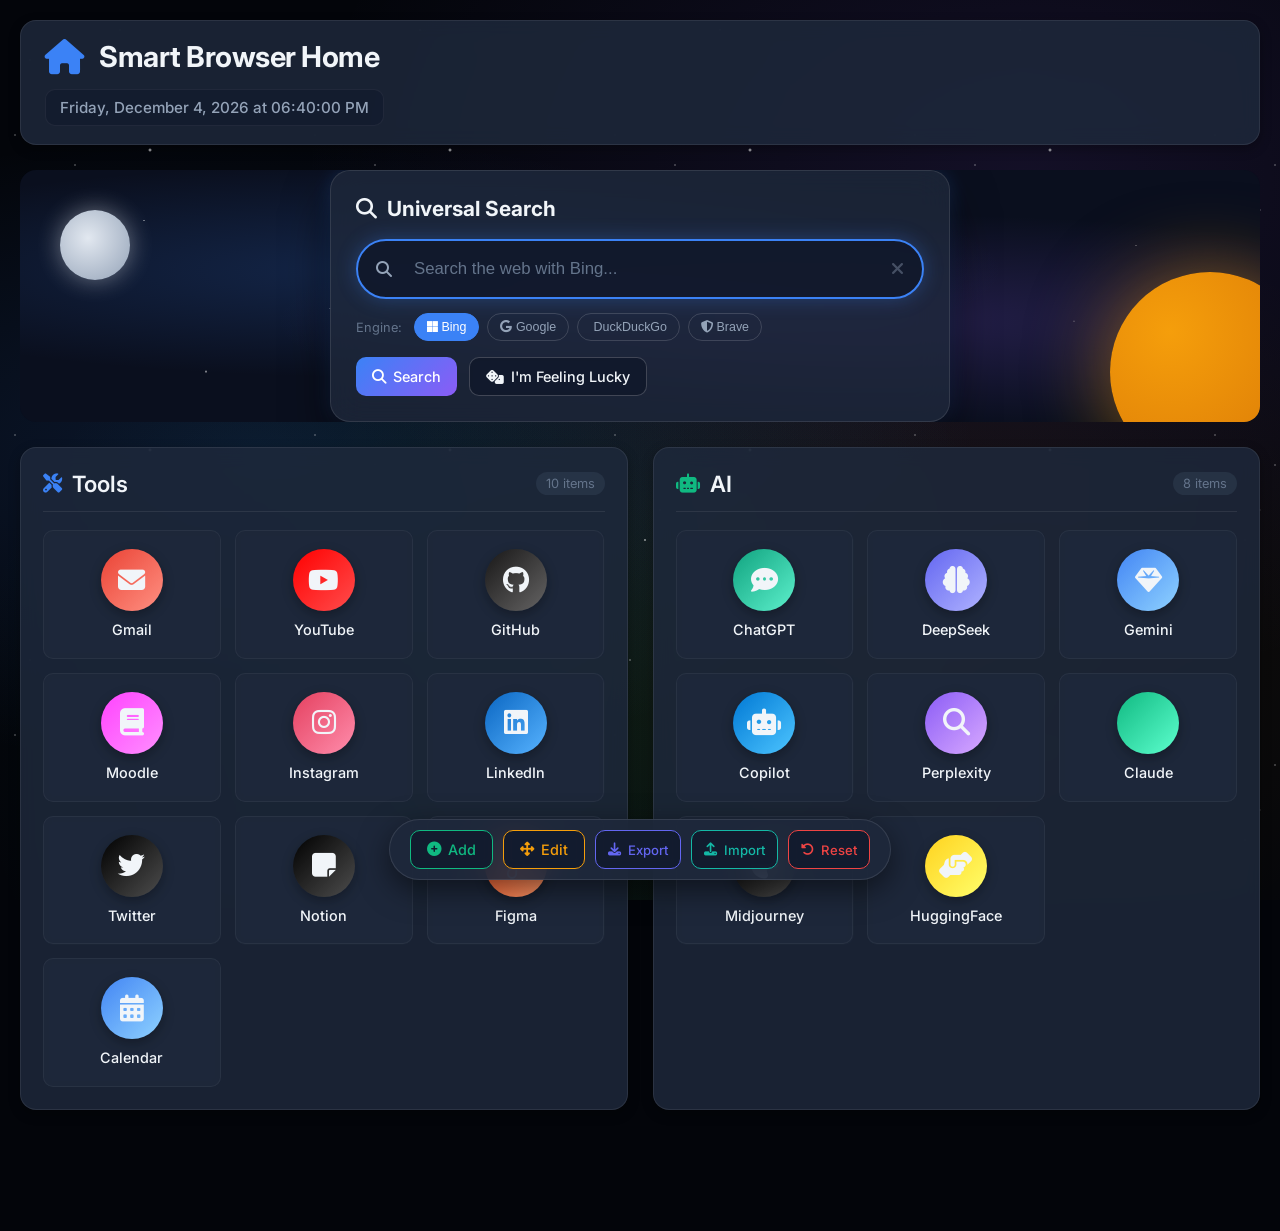
<file: index.html>
<!DOCTYPE html>
<html lang="en">
<head>
    <meta charset="UTF-8">
    <meta name="viewport" content="width=device-width, initial-scale=1.0, viewport-fit=cover">
    <title>Smart Browser Home</title>
    <link rel="stylesheet" href="https://cdnjs.cloudflare.com/ajax/libs/font-awesome/6.4.0/css/all.min.css">
    <link href="https://fonts.googleapis.com/css2?family=Inter:wght@300;400;500;600;700&display=swap" rel="stylesheet">
    <link rel="stylesheet" href="style.css">
    <link rel="manifest" href="manifest.json">
    <link rel="icon" type="image/png" href="logo.png">
    <link rel="apple-touch-icon" href="logo.png">
    <meta name="theme-color" content="#0f172a">
    <meta name="description" content="A personalised cosmic space-themed start page with tools, AI hub, and multi-engine search.">
    <meta name="apple-mobile-web-app-capable" content="yes">
    <meta name="apple-mobile-web-app-status-bar-style" content="black-translucent">
    <meta name="apple-mobile-web-app-title" content="Smart Home">
</head>
<body>
    <div class="cosmic-bg"></div>
    <div class="app-wrapper">
        <header class="header">
            <div class="logo">
                <i class="fas fa-home logo-icon"></i>
                <h1>Smart Browser Home</h1>
            </div>
            <div class="date-time" id="dateTime"></div>
        </header>

        <main class="main-content">
            <!-- Tools Section -->
            <section class="left-section" id="toolsSection">
                <div class="section-header">
                    <h2 class="section-title"><i class="fas fa-tools"></i> Tools</h2>
                    <span class="item-count" id="toolsCount">0 items</span>
                </div>
                <div class="tools-container" id="toolsContainer" data-type="tools"></div>
                <div class="empty-state" id="toolsEmptyState" style="display:none;">
                    <i class="fas fa-toolbox"></i>
                    <p>No tools yet. Click <strong>Add</strong> below.</p>
                </div>
            </section>

            <!-- Center Section (Search + Space visual) -->
            <section class="center-section">
                <div class="space-scene">
                    <div class="planet"></div>
                    <div class="moon"></div>
                    <div class="stars-layer"></div>
                </div>
                <div class="search-section floating-card">
                    <h3 class="search-title"><i class="fas fa-search"></i> Universal Search</h3>
                    <div class="search-container" id="searchContainer">
                        <div class="search-icon"><i class="fas fa-search"></i></div>
                        <input type="text" id="searchInput" class="search-input" placeholder="Search the web..." autocomplete="off">
                        <button type="button" id="clearSearchBtn" class="clear-btn" title="Clear (Esc)"><i class="fas fa-times"></i></button>
                    </div>
                    <div class="search-engines">
                        <span class="engine-label">Engine:</span>
                        <button class="engine-btn active" data-engine="bing"><i class="fab fa-microsoft"></i> Bing</button>
                        <button class="engine-btn" data-engine="google"><i class="fab fa-google"></i> Google</button>
                        <button class="engine-btn" data-engine="duckduckgo"><i class="fas fa-duck"></i> DuckDuckGo</button>
                        <button class="engine-btn" data-engine="brave"><i class="fas fa-shield-alt"></i> Brave</button>
                    </div>
                    <div class="form-buttons">
                        <button type="button" id="searchBtn" class="btn btn-primary"><i class="fas fa-search"></i> Search</button>
                        <button type="button" id="luckyBtn" class="btn btn-secondary"><i class="fas fa-dice"></i> I'm Feeling Lucky</button>
                    </div>
                </div> 
            </section>

            <!-- AI Section -->
            <section class="right-section" id="aiSection">
                <div class="section-header">
                    <h2 class="section-title"><i class="fas fa-robot"></i> AI</h2>
                    <span class="item-count" id="aiCount">0 items</span>
                </div>
                <div class="ai-container" id="aiContainer" data-type="ai"></div>
                <div class="empty-state" id="aiEmptyState" style="display:none;">
                    <i class="fas fa-robot"></i>
                    <p>No AI tools yet. Click <strong>Add</strong> below.</p>
                </div>
            </section>
        </main>

        <!-- Floating Bottom Bar -->
        <footer class="bottom-bar">
            <button class="btn btn-add" id="addBtn" title="Add new shortcut (Ctrl+N)"><i class="fas fa-plus-circle"></i> <span class="btn-label">Add</span></button>
            <button class="btn btn-edit" id="editBtn" title="Rearrange items (Ctrl+E)"><i class="fas fa-arrows-alt"></i> <span class="btn-label">Edit</span></button>
            <button class="btn btn-save" id="saveBtn" title="Save layout (Ctrl+S)"><i class="fas fa-save"></i> <span class="btn-label">Save</span></button>
            <button class="btn btn-export" id="exportBtn" title="Export configuration"><i class="fas fa-download"></i> <span class="btn-label">Export</span></button>
            <button class="btn btn-import" id="importBtn" title="Import configuration"><i class="fas fa-upload"></i> <span class="btn-label">Import</span></button>
            <button class="btn btn-reset" id="resetBtn" title="Reset to defaults"><i class="fas fa-undo-alt"></i> <span class="btn-label">Reset</span></button>
        </footer>
    </div>

    <!-- Add Item Modal -->
    <div class="modal-overlay" id="addModal">
        <div class="modal-content">
            <div class="modal-header">
                <h2><i class="fas fa-plus-circle"></i> Add New Shortcut</h2>
                <button class="modal-close" id="modalCloseBtn">&times;</button>
            </div>
            <div class="modal-body">
                <div class="form-group">
                    <label for="modalCategory"><i class="fas fa-layer-group"></i> Category</label>
                    <select id="modalCategory" class="form-input">
                        <option value="tools">Tools & Dev</option>
                        <option value="ai">AI Hub</option>
                    </select>
                </div>
                <div class="form-group">
                    <label for="modalName"><i class="fas fa-tag"></i> Name <span class="required">*</span></label>
                    <input type="text" id="modalName" class="form-input" placeholder="e.g. GitHub, ChatGPT..." maxlength="50">
                </div>
                <div class="form-group">
                    <label for="modalUrl"><i class="fas fa-link"></i> URL <span class="required">*</span></label>
                    <input type="url" id="modalUrl" class="form-input" placeholder="https://example.com">
                </div>
                <div class="form-group">
                    <label for="modalIcon"><i class="fas fa-icons"></i> FontAwesome Icon</label>
                    <input type="text" id="modalIcon" class="form-input" placeholder="e.g. fab fa-github" value="fas fa-link">
                    <small class="form-hint">Browse icons at <a href="https://fontawesome.com/icons" target="_blank">fontawesome.com</a></small>
                </div>
                <div class="form-group">
                    <label for="modalColor"><i class="fas fa-palette"></i> Color</label>
                    <div class="color-picker-row">
                        <input type="color" id="modalColor" class="form-color" value="#3b82f6">
                        <div class="color-presets" id="colorPresets">
                            <span class="color-dot" data-color="#3B82F6" style="background:#3B82F6;"></span>
                            <span class="color-dot" data-color="#8B5CF6" style="background:#8B5CF6;"></span>
                            <span class="color-dot" data-color="#10B981" style="background:#10B981;"></span>
                            <span class="color-dot" data-color="#F59E0B" style="background:#F59E0B;"></span>
                            <span class="color-dot" data-color="#EF4444" style="background:#EF4444;"></span>
                            <span class="color-dot" data-color="#EC4899" style="background:#EC4899;"></span>
                            <span class="color-dot" data-color="#6366F1" style="background:#6366F1;"></span>
                            <span class="color-dot" data-color="#14B8A6" style="background:#14B8A6;"></span>
                        </div>
                    </div>
                </div>
            </div>
            <div class="modal-footer">
                <button class="btn btn-secondary" id="cancelModalBtn">Cancel</button>
                <button class="btn btn-primary" id="submitModalBtn"><i class="fas fa-plus"></i> Add Shortcut</button>
            </div>
        </div>
    </div>

    <!-- Delete Confirmation Modal -->
    <div class="modal-overlay" id="deleteModal">
        <div class="modal-content modal-sm">
            <div class="modal-header">
                <h2><i class="fas fa-trash-alt"></i> Confirm Delete</h2>
                <button class="modal-close" id="deleteModalCloseBtn">&times;</button>
            </div>
            <div class="modal-body">
                <p>Delete <strong id="deleteItemName"></strong>?</p>
                <p class="text-warning">This cannot be undone.</p>
            </div>
            <div class="modal-footer">
                <button class="btn btn-secondary" id="cancelDeleteBtn">Cancel</button>
                <button class="btn btn-danger" id="confirmDeleteBtn"><i class="fas fa-trash-alt"></i> Delete</button>
            </div>
        </div>
    </div>

    <!-- Toast Container -->
    <div class="toast-container" id="toastContainer"></div>

    <!-- Hidden file input for import -->
    <input type="file" id="importFileInput" accept=".json" style="display:none;">

    <script src="script.js"></script>
</body>
</html>
</file>
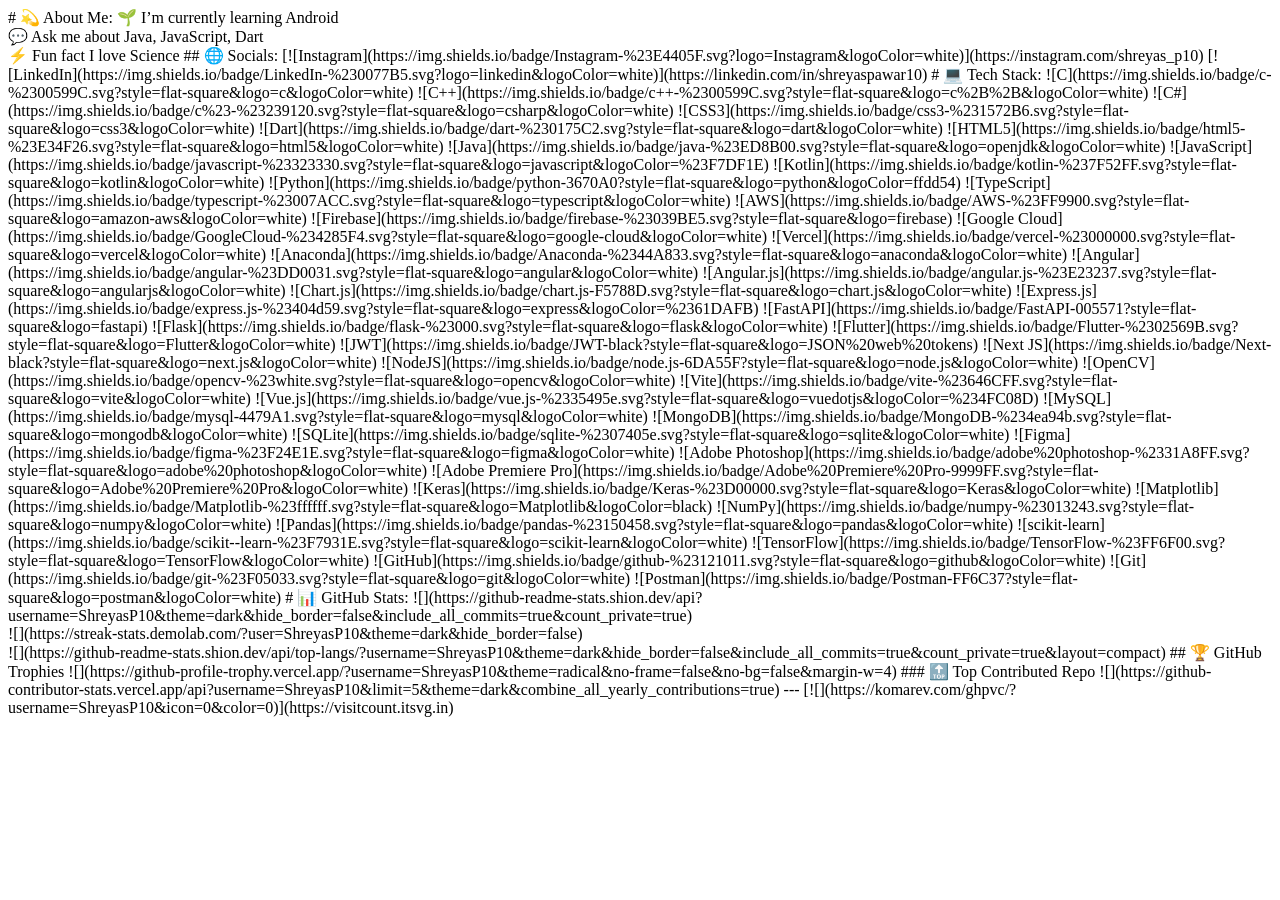
<file: test.html>
<!DOCTYPE html>
<html lang="en">
<head>
    <meta charset="UTF-8">
    <meta name="viewport" content="width=device-width, initial-scale=1.0">
    <title>Document</title>
</head>
<body>
    # 💫 About Me:
🌱 I’m currently learning Android<br>💬 Ask me about Java, JavaScript, Dart<br>⚡ Fun fact I love Science


## 🌐 Socials:
[![Instagram](https://img.shields.io/badge/Instagram-%23E4405F.svg?logo=Instagram&logoColor=white)](https://instagram.com/shreyas_p10) [![LinkedIn](https://img.shields.io/badge/LinkedIn-%230077B5.svg?logo=linkedin&logoColor=white)](https://linkedin.com/in/shreyaspawar10) 

# 💻 Tech Stack:
![C](https://img.shields.io/badge/c-%2300599C.svg?style=flat-square&logo=c&logoColor=white) ![C++](https://img.shields.io/badge/c++-%2300599C.svg?style=flat-square&logo=c%2B%2B&logoColor=white) ![C#](https://img.shields.io/badge/c%23-%23239120.svg?style=flat-square&logo=csharp&logoColor=white) ![CSS3](https://img.shields.io/badge/css3-%231572B6.svg?style=flat-square&logo=css3&logoColor=white) ![Dart](https://img.shields.io/badge/dart-%230175C2.svg?style=flat-square&logo=dart&logoColor=white) ![HTML5](https://img.shields.io/badge/html5-%23E34F26.svg?style=flat-square&logo=html5&logoColor=white) ![Java](https://img.shields.io/badge/java-%23ED8B00.svg?style=flat-square&logo=openjdk&logoColor=white) ![JavaScript](https://img.shields.io/badge/javascript-%23323330.svg?style=flat-square&logo=javascript&logoColor=%23F7DF1E) ![Kotlin](https://img.shields.io/badge/kotlin-%237F52FF.svg?style=flat-square&logo=kotlin&logoColor=white) ![Python](https://img.shields.io/badge/python-3670A0?style=flat-square&logo=python&logoColor=ffdd54) ![TypeScript](https://img.shields.io/badge/typescript-%23007ACC.svg?style=flat-square&logo=typescript&logoColor=white) ![AWS](https://img.shields.io/badge/AWS-%23FF9900.svg?style=flat-square&logo=amazon-aws&logoColor=white) ![Firebase](https://img.shields.io/badge/firebase-%23039BE5.svg?style=flat-square&logo=firebase) ![Google Cloud](https://img.shields.io/badge/GoogleCloud-%234285F4.svg?style=flat-square&logo=google-cloud&logoColor=white) ![Vercel](https://img.shields.io/badge/vercel-%23000000.svg?style=flat-square&logo=vercel&logoColor=white) ![Anaconda](https://img.shields.io/badge/Anaconda-%2344A833.svg?style=flat-square&logo=anaconda&logoColor=white) ![Angular](https://img.shields.io/badge/angular-%23DD0031.svg?style=flat-square&logo=angular&logoColor=white) ![Angular.js](https://img.shields.io/badge/angular.js-%23E23237.svg?style=flat-square&logo=angularjs&logoColor=white) ![Chart.js](https://img.shields.io/badge/chart.js-F5788D.svg?style=flat-square&logo=chart.js&logoColor=white) ![Express.js](https://img.shields.io/badge/express.js-%23404d59.svg?style=flat-square&logo=express&logoColor=%2361DAFB) ![FastAPI](https://img.shields.io/badge/FastAPI-005571?style=flat-square&logo=fastapi) ![Flask](https://img.shields.io/badge/flask-%23000.svg?style=flat-square&logo=flask&logoColor=white) ![Flutter](https://img.shields.io/badge/Flutter-%2302569B.svg?style=flat-square&logo=Flutter&logoColor=white) ![JWT](https://img.shields.io/badge/JWT-black?style=flat-square&logo=JSON%20web%20tokens) ![Next JS](https://img.shields.io/badge/Next-black?style=flat-square&logo=next.js&logoColor=white) ![NodeJS](https://img.shields.io/badge/node.js-6DA55F?style=flat-square&logo=node.js&logoColor=white) ![OpenCV](https://img.shields.io/badge/opencv-%23white.svg?style=flat-square&logo=opencv&logoColor=white) ![Vite](https://img.shields.io/badge/vite-%23646CFF.svg?style=flat-square&logo=vite&logoColor=white) ![Vue.js](https://img.shields.io/badge/vue.js-%2335495e.svg?style=flat-square&logo=vuedotjs&logoColor=%234FC08D) ![MySQL](https://img.shields.io/badge/mysql-4479A1.svg?style=flat-square&logo=mysql&logoColor=white) ![MongoDB](https://img.shields.io/badge/MongoDB-%234ea94b.svg?style=flat-square&logo=mongodb&logoColor=white) ![SQLite](https://img.shields.io/badge/sqlite-%2307405e.svg?style=flat-square&logo=sqlite&logoColor=white) ![Figma](https://img.shields.io/badge/figma-%23F24E1E.svg?style=flat-square&logo=figma&logoColor=white) ![Adobe Photoshop](https://img.shields.io/badge/adobe%20photoshop-%2331A8FF.svg?style=flat-square&logo=adobe%20photoshop&logoColor=white) ![Adobe Premiere Pro](https://img.shields.io/badge/Adobe%20Premiere%20Pro-9999FF.svg?style=flat-square&logo=Adobe%20Premiere%20Pro&logoColor=white) ![Keras](https://img.shields.io/badge/Keras-%23D00000.svg?style=flat-square&logo=Keras&logoColor=white) ![Matplotlib](https://img.shields.io/badge/Matplotlib-%23ffffff.svg?style=flat-square&logo=Matplotlib&logoColor=black) ![NumPy](https://img.shields.io/badge/numpy-%23013243.svg?style=flat-square&logo=numpy&logoColor=white) ![Pandas](https://img.shields.io/badge/pandas-%23150458.svg?style=flat-square&logo=pandas&logoColor=white) ![scikit-learn](https://img.shields.io/badge/scikit--learn-%23F7931E.svg?style=flat-square&logo=scikit-learn&logoColor=white) ![TensorFlow](https://img.shields.io/badge/TensorFlow-%23FF6F00.svg?style=flat-square&logo=TensorFlow&logoColor=white) ![GitHub](https://img.shields.io/badge/github-%23121011.svg?style=flat-square&logo=github&logoColor=white) ![Git](https://img.shields.io/badge/git-%23F05033.svg?style=flat-square&logo=git&logoColor=white) ![Postman](https://img.shields.io/badge/Postman-FF6C37?style=flat-square&logo=postman&logoColor=white)
# 📊 GitHub Stats:
![](https://github-readme-stats.shion.dev/api?username=ShreyasP10&theme=dark&hide_border=false&include_all_commits=true&count_private=true)<br/>
![](https://streak-stats.demolab.com/?user=ShreyasP10&theme=dark&hide_border=false)<br/>
![](https://github-readme-stats.shion.dev/api/top-langs/?username=ShreyasP10&theme=dark&hide_border=false&include_all_commits=true&count_private=true&layout=compact)

## 🏆 GitHub Trophies
![](https://github-profile-trophy.vercel.app/?username=ShreyasP10&theme=radical&no-frame=false&no-bg=false&margin-w=4)

### 🔝 Top Contributed Repo
![](https://github-contributor-stats.vercel.app/api?username=ShreyasP10&limit=5&theme=dark&combine_all_yearly_contributions=true)

---
[![](https://komarev.com/ghpvc/?username=ShreyasP10&icon=0&color=0)](https://visitcount.itsvg.in)

<!-- Proudly created with GPRM ( https://gprm.itsvg.in ) -->
</body>
</html>
</file>
<file: style.css>
:root {
    --primary-color: #3b82f6;
    --primary-light: #60a5fa;
    --secondary-color: #8b5cf6;
    --accent-color: #10b981;
    --accent-light: #34d399;
    --dark-bg: #0f172a;
    --darker-bg: #0a0f1e;
    --card-bg: rgba(30, 41, 59, 0.85);
    --card-bg-hover: rgba(36, 52, 71, 0.9);
    --overlay-bg: rgba(10, 15, 30, 0.85);
    --text-primary: #f1f5f9;
    --text-secondary: #94a3b8;
    --text-muted: #64748b;
    --border-color: #334155;
    --shadow-sm: 0 2px 4px rgba(0, 0, 0, 0.2);
    --shadow-md: 0 4px 12px rgba(0, 0, 0, 0.3);
    --shadow-lg: 0 10px 30px rgba(0, 0, 0, 0.5);
    --shadow-glow: 0 0 25px rgba(59, 130, 246, 0.4);
    --transition-fast: 0.15s ease;
    --transition-normal: 0.3s ease;
    --radius-sm: 6px;
    --radius-md: 10px;
    --radius-lg: 16px;
    --radius-xl: 20px;
    --radius-full: 50%;
}

*,
*::before,
*::after {
    margin: 0;
    padding: 0;
    box-sizing: border-box;
}

html {
    font-size: 16px;
    scroll-behavior: smooth;
}

body {
    font-family: 'Inter', sans-serif;
    min-height: 100vh;
    overflow-x: hidden;
    -webkit-font-smoothing: antialiased;
    background: #03050a;
    color: var(--text-primary);
}

/* Full-screen cosmic background */
.cosmic-bg {
    position: fixed;
    top: 0; left: 0; width: 100%; height: 100%;
    background: 
        radial-gradient(ellipse at 20% 50%, rgba(59,130,246,0.15) 0%, transparent 50%),
        radial-gradient(ellipse at 80% 20%, rgba(139,92,246,0.12) 0%, transparent 50%),
        radial-gradient(ellipse at 40% 80%, rgba(16,185,129,0.1) 0%, transparent 50%),
        radial-gradient(ellipse at 70% 70%, rgba(245,158,11,0.08) 0%, transparent 50%),
        #03050a;
    z-index: -2;
    animation: nebulaDrift 30s ease-in-out infinite alternate;
}

.cosmic-bg::before {
    content: '';
    position: absolute;
    top: 0; left: 0; width: 100%; height: 100%;
    background-image: 
        radial-gradient(1px 1px at 10% 20%, rgba(255,255,255,0.9), transparent),
        radial-gradient(1px 1px at 25% 55%, rgba(255,255,255,0.7), transparent),
        radial-gradient(1px 1px at 40% 10%, rgba(255,255,255,0.8), transparent),
        radial-gradient(1px 1px at 55% 75%, rgba(255,255,255,0.6), transparent),
        radial-gradient(1px 1px at 70% 35%, rgba(255,255,255,0.7), transparent),
        radial-gradient(1px 1px at 85% 60%, rgba(255,255,255,0.5), transparent),
        radial-gradient(1.5px 1.5px at 15% 80%, rgba(255,255,255,0.8), transparent),
        radial-gradient(1.5px 1.5px at 60% 15%, rgba(255,255,255,0.7), transparent),
        radial-gradient(1px 1px at 90% 40%, rgba(255,255,255,0.6), transparent),
        radial-gradient(1px 1px at 35% 90%, rgba(255,255,255,0.5), transparent),
        radial-gradient(1.5px 1.5px at 75% 85%, rgba(255,255,255,0.6), transparent),
        radial-gradient(1px 1px at 5% 45%, rgba(255,255,255,0.7), transparent),
        radial-gradient(2px 2px at 50% 50%, rgba(255,255,255,0.9), transparent),
        radial-gradient(1px 1px at 20% 70%, rgba(255,255,255,0.5), transparent),
        radial-gradient(1px 1px at 65% 30%, rgba(255,255,255,0.6), transparent);
    background-size: 300px 300px;
    animation: twinkle 8s ease-in-out infinite alternate;
}

@keyframes nebulaDrift {
    0% { background-position: 0% 0%, 0% 0%, 0% 0%, 0% 0%; }
    100% { background-position: 5% 5%, -5% -5%, 3% -3%, -3% 3%; }
}

@keyframes twinkle {
    0% { opacity: 0.8; }
    100% { opacity: 1; }
}

/* App layout */
.app-wrapper {
    display: flex;
    flex-direction: column;
    min-height: 100vh;
    /* Reserve room for the fixed bottom bar (+ safe-area for notched phones). */
    padding: 20px 20px calc(96px + env(safe-area-inset-bottom)) 20px;
    position: relative;
    z-index: 1;
}

.header {
    display: flex;
    justify-content: space-between;
    align-items: center;
    padding: 18px 24px;
    background: var(--card-bg);
    backdrop-filter: blur(10px);
    border-radius: var(--radius-lg);
    box-shadow: var(--shadow-md);
    border: 1px solid rgba(255,255,255,0.08);
    margin-bottom: 25px;
    flex-shrink: 0;
    flex-wrap: wrap;
    gap: 15px;
}

.logo {
    display: flex;
    align-items: center;
    gap: 14px;
}

.logo-icon {
    font-size: 2.2rem;
    color: var(--primary-color);
    animation: logoPulse 3s ease-in-out infinite;
}

@keyframes logoPulse {
    0%,100% { transform: scale(1); opacity: 1; }
    50% { transform: scale(1.08); opacity: 0.85; }
}

.logo h1 {
    font-size: clamp(1.3rem, 1rem + 1.6vw, 1.8rem);
    font-weight: 700;
    color: var(--text-primary);
    letter-spacing: -0.5px;
}

.date-time {
    color: var(--text-secondary);
    font-size: 0.95rem;
    font-weight: 500;
    padding: 8px 14px;
    background: rgba(15,23,42,0.5);
    border-radius: var(--radius-md);
    border: 1px solid rgba(255,255,255,0.06);
    white-space: nowrap;
}

/* Main content grid */
.main-content {
    display: grid;
    grid-template-columns: 1fr 2fr 1fr;
    gap: clamp(14px, 2vw, 25px);
    flex: 1;
    margin-bottom: 25px;
}

.left-section,
.right-section {
    background: var(--card-bg);
    backdrop-filter: blur(10px);
    border-radius: var(--radius-lg);
    padding: 22px;
    border: 1px solid rgba(255,255,255,0.08);
    box-shadow: var(--shadow-md);
    display: flex;
    flex-direction: column;
}

.center-section {
    position: relative;
    border-radius: var(--radius-lg);
    overflow: hidden;
    background: transparent;
    display: flex;
    align-items: center;
    justify-content: center;
}

/* Space scene inside center */
.space-scene {
    position: absolute;
    top: 0; left: 0; width: 100%; height: 100%;
    background: radial-gradient(ellipse at 30% 40%, rgba(59,130,246,0.2) 0%, transparent 50%),
                radial-gradient(ellipse at 70% 60%, rgba(139,92,246,0.2) 0%, transparent 50%),
                #0a0f1e;
    z-index: 0;
    overflow: hidden;
}

.planet {
    position: absolute;
    bottom: -50px; right: -50px;
    width: 200px; height: 200px;
    border-radius: 50%;
    background: radial-gradient(circle at 30% 30%, #f59e0b, #d97706);
    box-shadow: 0 0 80px rgba(245,158,11,0.5);
    z-index: 1;
}

.moon {
    position: absolute;
    top: 40px; left: 40px;
    width: 70px; height: 70px;
    border-radius: 50%;
    background: radial-gradient(circle at 40% 40%, #e2e8f0, #94a3b8);
    box-shadow: 0 0 25px rgba(255,255,255,0.4);
    z-index: 1;
}

.stars-layer {
    position: absolute;
    top: 0; left: 0; width: 100%; height: 100%;
    background-image: 
        radial-gradient(1px 1px at 10% 20%, rgba(255,255,255,0.8), transparent),
        radial-gradient(1px 1px at 25% 55%, rgba(255,255,255,0.6), transparent),
        radial-gradient(1px 1px at 40% 10%, rgba(255,255,255,0.9), transparent),
        radial-gradient(1px 1px at 55% 75%, rgba(255,255,255,0.5), transparent),
        radial-gradient(1px 1px at 70% 35%, rgba(255,255,255,0.7), transparent),
        radial-gradient(1px 1px at 85% 60%, rgba(255,255,255,0.4), transparent),
        radial-gradient(1.5px 1.5px at 15% 80%, rgba(255,255,255,0.7), transparent),
        radial-gradient(1.5px 1.5px at 60% 15%, rgba(255,255,255,0.6), transparent),
        radial-gradient(1px 1px at 90% 30%, rgba(255,255,255,0.5), transparent);
    z-index: 0;
}

/* Floating search card */
.floating-card {
    position: relative;
    z-index: 2;
    width: min(100%, 620px);
    margin: 0 auto;
    background: rgba(30,41,59,0.8);
    backdrop-filter: blur(16px);
    border: 1px solid rgba(255,255,255,0.1);
    border-radius: var(--radius-xl);
    padding: clamp(16px, 3vw, 25px);
    box-shadow: 0 25px 45px rgba(0,0,0,0.6), 0 0 20px rgba(59,130,246,0.2);
}

.search-title {
    font-size: clamp(1.05rem, 0.95rem + 0.5vw, 1.3rem);
    color: var(--text-primary);
    margin-bottom: 18px;
    display: flex;
    align-items: center;
    gap: 10px;
}

.search-container {
    display: flex;
    align-items: center;
    background: rgba(15,23,42,0.8);
    border-radius: 30px;
    padding: 4px;
    border: 2px solid rgba(255,255,255,0.1);
    transition: all var(--transition-normal);
}

.search-container:focus-within {
    border-color: var(--primary-color);
    box-shadow: 0 0 20px rgba(59,130,246,0.3);
}

.search-icon { padding: 0 14px; color: var(--text-secondary); }

.search-input {
    flex: 1;
    min-width: 0;
    padding: 14px 8px;
    background: transparent;
    border: none;
    color: var(--text-primary);
    font-size: clamp(0.95rem, 0.9rem + 0.3vw, 1.05rem);
    outline: none;
}

.search-input::placeholder { color: var(--text-muted); }

.clear-btn {
    background: transparent;
    border: none;
    color: var(--text-secondary);
    padding: 0 14px;
    font-size: 1.1rem;
    cursor: pointer;
}

.clear-btn:hover { color: #ef4444; }

.search-engines {
    display: flex;
    align-items: center;
    gap: 8px;
    margin-top: 14px;
    flex-wrap: wrap;
}

.engine-label {
    font-size: 0.8rem;
    color: var(--text-muted);
    margin-right: 4px;
}

.engine-btn {
    padding: 6px 12px;
    border-radius: 16px;
    border: 1px solid rgba(255,255,255,0.15);
    background: transparent;
    color: var(--text-secondary);
    cursor: pointer;
    font-size: 0.78rem;
    transition: all var(--transition-fast);
}

.engine-btn:hover {
    border-color: var(--primary-color);
    color: var(--text-primary);
}

.engine-btn.active {
    background: var(--primary-color);
    color: #fff;
    border-color: var(--primary-color);
}

.form-buttons {
    display: flex;
    gap: 12px;
    margin-top: 16px;
}

/* Buttons */
.btn {
    padding: 10px 16px;
    border: 1px solid rgba(255,255,255,0.2);
    border-radius: var(--radius-md);
    font-family: 'Inter', sans-serif;
    font-size: 0.9rem;
    font-weight: 500;
    cursor: pointer;
    transition: all var(--transition-normal);
    display: inline-flex;
    align-items: center;
    gap: 7px;
    background: rgba(15,23,42,0.7);
    color: var(--text-primary);
    white-space: nowrap;
    outline: none;
    backdrop-filter: blur(4px);
}

.btn:hover {
    transform: translateY(-2px);
    box-shadow: var(--shadow-md);
    background: rgba(30,41,59,0.8);
}

.btn:active { transform: translateY(0); }

.btn:focus-visible {
    outline: 2px solid var(--primary-color);
    outline-offset: 2px;
}

.btn-primary {
    background: linear-gradient(135deg, var(--primary-color), var(--secondary-color));
    color: #fff;
    border: none;
}

.btn-primary:hover { box-shadow: var(--shadow-glow); }

.btn-secondary {
    background: rgba(15,23,42,0.8);
}

.btn-secondary:hover {
    border-color: var(--primary-color);
    background: rgba(59,130,246,0.1);
}

.btn-danger {
    background: linear-gradient(135deg, #ef4444, #dc2626);
    color: #fff;
    border: none;
}

.btn-add { border-color: var(--accent-color); color: var(--accent-color); }
.btn-edit { border-color: #f59e0b; color: #f59e0b; }
.btn-save { display: none; border-color: var(--primary-color); color: var(--primary-color); }
.btn-export { border-color: #6366f1; color: #6366f1; font-size: 0.82rem; padding: 8px 12px; }
.btn-import { border-color: #14b8a6; color: #14b8a6; font-size: 0.82rem; padding: 8px 12px; }
.btn-reset { border-color: #ef4444; color: #ef4444; font-size: 0.82rem; padding: 8px 12px; }

/* Bottom bar */
.bottom-bar {
    position: fixed;
    bottom: 20px;
    left: 50%;
    transform: translateX(-50%);
    background: rgba(30,41,59,0.9);
    backdrop-filter: blur(16px);
    border: 1px solid rgba(255,255,255,0.1);
    border-radius: 40px;
    padding: 10px 20px;
    display: flex;
    gap: 10px;
    box-shadow: var(--shadow-lg);
    z-index: 50;
}

/* Section headers */
.section-header {
    display: flex;
    justify-content: space-between;
    align-items: center;
    margin-bottom: 18px;
    padding-bottom: 14px;
    border-bottom: 1px solid rgba(255,255,255,0.08);
}

.section-title {
    font-size: clamp(1.1rem, 1rem + 0.5vw, 1.4rem);
    font-weight: 600;
    color: var(--text-primary);
    display: flex;
    align-items: center;
    gap: 10px;
}

.section-title i { font-size: 1.2rem; }

.left-section .section-title i { color: var(--primary-color); }
.right-section .section-title i { color: var(--accent-color); }

.item-count {
    font-size: 0.8rem;
    color: var(--text-muted);
    background: rgba(51,65,85,0.5);
    padding: 4px 10px;
    border-radius: 12px;
}

.empty-state {
    text-align: center;
    padding: 40px 20px;
    color: var(--text-muted);
}

.empty-state i { font-size: 3rem; margin-bottom: 12px; opacity: 0.5; }
.empty-state p { font-size: 0.9rem; }
.empty-state strong { color: var(--primary-light); cursor: pointer; }

/* Tool & AI cards */
.tools-container,
.ai-container {
    /* Fluid grid: as many columns as fit, each at least 130px.
       Columns collapse/grow automatically with container width — no media queries needed. */
    display: grid;
    grid-template-columns: repeat(auto-fit, minmax(130px, 1fr));
    gap: 14px;
    min-height: 100px;
}

.tool-item,
.ai-item {
    display: flex;
    flex-direction: column;
    align-items: center;
    padding: 18px 12px;
    background: rgba(30,41,59,0.7);
    border-radius: var(--radius-md);
    text-decoration: none;
    color: var(--text-primary);
    transition: all var(--transition-normal);
    border: 1px solid rgba(255,255,255,0.05);
    position: relative;
    overflow: hidden;
    user-select: none;
    cursor: pointer;
    backdrop-filter: blur(4px);
}

.tool-item::before,
.ai-item::before {
    content: '';
    position: absolute;
    top: 0; left: -100%;
    width: 100%; height: 100%;
    background: linear-gradient(90deg, transparent, rgba(255,255,255,0.03), transparent);
    transition: left 0.6s ease;
}

.tool-item:hover::before,
.ai-item:hover::before { left: 100%; }

.tool-item:hover {
    transform: translateY(-4px);
    border-color: var(--primary-color);
    box-shadow: 0 8px 20px rgba(59,130,246,0.2);
}

.ai-item:hover {
    transform: translateY(-4px);
    border-color: var(--accent-color);
    box-shadow: 0 8px 20px rgba(16,185,129,0.2);
}

.delete-btn {
    position: absolute;
    top: 4px; right: 4px;
    width: 24px; height: 24px;
    border-radius: var(--radius-full);
    background: #ef4444; color: #fff;
    border: none; cursor: pointer;
    font-size: 0.7rem;
    display: none;
    align-items: center; justify-content: center;
    z-index: 5;
    transition: all var(--transition-fast);
}

.delete-btn:hover { background: #dc2626; transform: scale(1.15); }
.edit-mode .delete-btn { display: flex; }

.tool-icon,
.ai-icon {
    width: 62px; height: 62px;
    border-radius: var(--radius-full);
    display: flex; align-items: center; justify-content: center;
    margin-bottom: 10px; font-size: 1.7rem;
    transition: all var(--transition-normal);
    position: relative; overflow: hidden;
    box-shadow: 0 4px 12px rgba(0,0,0,0.3);
}

.tool-item:hover .tool-icon,
.ai-item:hover .ai-icon { transform: scale(1.12); }

.tool-name,
.ai-name {
    font-weight: 500; font-size: 0.9rem;
    text-align: center;
    transition: all var(--transition-normal);
    line-height: 1.3;
}

.tool-item:hover .tool-name { color: var(--primary-light); }
.ai-item:hover .ai-name { color: var(--accent-light); }

/* Edit mode */
.edit-mode .tool-item,
.edit-mode .ai-item {
    cursor: grab;
    animation: jiggle 0.35s ease-in-out infinite alternate;
    border: 1px dashed rgba(255,255,255,0.2);
}

.edit-mode .tool-item:active,
.edit-mode .ai-item:active { cursor: grabbing; }

.edit-mode .tool-item:hover,
.edit-mode .ai-item:hover { border-color: #f59e0b; }

.item-dragging {
    opacity: 0.45;
    border: 2px dashed #f59e0b !important;
    transform: scale(0.95);
    box-shadow: var(--shadow-lg);
    z-index: 10;
}

@keyframes jiggle {
    0% { transform: rotate(-0.8deg); }
    50% { transform: rotate(0deg); }
    100% { transform: rotate(0.8deg); }
}

.grid-drag-over {
    background: rgba(245,158,11,0.05);
    border-radius: var(--radius-md);
}

/* While dragging, freeze the jiggle animation so the FLIP transforms can animate cleanly. */
body.is-dragging .tool-item,
body.is-dragging .ai-item {
    animation: none;
}
/* Cards that are mid-FLIP move get this hook; dragged card stays put (no FLIP). */
.tool-item.flip-move,
.ai-item.flip-move {
    will-change: transform;
}

/* Modals */
.modal-overlay {
    position: fixed; top: 0; left: 0; width: 100%; height: 100%;
    background: rgba(10,15,30,0.9);
    backdrop-filter: blur(8px);
    display: flex; justify-content: center; align-items: center;
    z-index: 1000; opacity: 0; pointer-events: none;
    transition: opacity var(--transition-normal);
}

.modal-overlay.active { opacity: 1; pointer-events: auto; }

.modal-content {
    background: var(--card-bg);
    border: 1px solid rgba(255,255,255,0.1);
    border-radius: var(--radius-xl);
    width: 480px; max-width: 95vw; max-height: 90vh; overflow-y: auto;
    box-shadow: var(--shadow-lg);
    transform: translateY(20px);
    transition: transform var(--transition-normal);
    backdrop-filter: blur(16px);
}

.modal-overlay.active .modal-content { transform: translateY(0); }

.modal-sm { width: 400px; }

.modal-header {
    display: flex; justify-content: space-between; align-items: center;
    padding: 18px 22px; border-bottom: 1px solid rgba(255,255,255,0.08);
}

.modal-header h2 {
    font-size: 1.2rem; font-weight: 600;
    display: flex; align-items: center; gap: 8px;
}

.modal-close {
    background: none; border: none; color: var(--text-secondary);
    font-size: 1.5rem; cursor: pointer; padding: 4px 8px;
    border-radius: var(--radius-sm); transition: all var(--transition-fast);
    line-height: 1;
}

.modal-close:hover { color: #ef4444; background: rgba(239,68,68,0.1); }

.modal-body { padding: 22px; }

.modal-footer {
    display: flex; justify-content: flex-end; gap: 10px;
    padding: 16px 22px; border-top: 1px solid rgba(255,255,255,0.08);
}

.form-group { margin-bottom: 18px; }

.form-group label {
    display: block; margin-bottom: 6px;
    color: var(--text-secondary); font-weight: 500; font-size: 0.9rem;
}

.form-group label i { margin-right: 4px; color: var(--primary-color); }

.required { color: #ef4444; }

.form-input {
    width: 100%; padding: 11px 14px;
    background: rgba(15,23,42,0.8);
    border: 1px solid rgba(255,255,255,0.1);
    border-radius: var(--radius-md);
    color: var(--text-primary);
    font-family: 'Inter', sans-serif; font-size: 0.95rem;
    transition: all var(--transition-normal);
}

.form-input:focus {
    outline: none;
    border-color: var(--primary-color);
    box-shadow: 0 0 0 3px rgba(59,130,246,0.2);
}

select.form-input {
    cursor: pointer; appearance: none;
    background-image: url("data:image/svg+xml,%3Csvg xmlns='http://www.w3.org/2000/svg' width='12' height='12' fill='%2394a3b8' viewBox='0 0 16 16'%3E%3Cpath d='M8 11L3 6h10z'/%3E%3C/svg%3E");
    background-repeat: no-repeat; background-position: right 12px center;
    padding-right: 32px;
}

.form-hint {
    display: block; margin-top: 5px;
    font-size: 0.75rem; color: var(--text-muted);
}

.form-hint a { color: var(--primary-light); text-decoration: none; }
.form-hint a:hover { text-decoration: underline; }

.form-color {
    width: 40px; height: 36px;
    border: 1px solid rgba(255,255,255,0.1);
    border-radius: var(--radius-sm);
    cursor: pointer; padding: 2px;
    background: rgba(15,23,42,0.8);
}

.color-picker-row {
    display: flex; align-items: center; gap: 10px; flex-wrap: wrap;
}

.color-presets { display: flex; gap: 7px; flex-wrap: wrap; }

.color-dot {
    width: 26px; height: 26px;
    border-radius: var(--radius-full);
    cursor: pointer;
    border: 2px solid transparent;
    transition: all var(--transition-fast);
}

.color-dot:hover { transform: scale(1.2); border-color: #fff; }
.color-dot.selected { border-color: #fff; box-shadow: 0 0 8px currentColor; }

.text-warning {
    color: #f59e0b;
    font-size: 0.85rem;
    margin-top: 6px;
}

/* Toasts */
.toast-container {
    position: fixed;
    bottom: 24px; right: 24px;
    z-index: 2000;
    display: flex; flex-direction: column; gap: 8px;
}

.toast {
    background: var(--card-bg);
    border: 1px solid rgba(255,255,255,0.1);
    border-radius: var(--radius-md);
    padding: 12px 18px;
    color: var(--text-primary);
    font-size: 0.9rem;
    box-shadow: var(--shadow-lg);
    animation: toastIn 0.35s ease, toastOut 0.35s ease 2.5s forwards;
    display: flex; align-items: center; gap: 8px; max-width: 380px;
    backdrop-filter: blur(12px);
}

.toast.success { border-left: 3px solid var(--accent-color); }
.toast.error { border-left: 3px solid #ef4444; }
.toast.info { border-left: 3px solid var(--primary-color); }

@keyframes toastIn {
    from { transform: translateX(100%); opacity: 0; }
    to { transform: translateX(0); opacity: 1; }
}

@keyframes toastOut {
    from { transform: translateX(0); opacity: 1; }
    to { transform: translateX(100%); opacity: 0; }
}

/* Scrollbar */
::-webkit-scrollbar { width: 8px; }
::-webkit-scrollbar-track { background: rgba(15,23,42,0.5); }
::-webkit-scrollbar-thumb { background: var(--primary-color); border-radius: 4px; }
::-webkit-scrollbar-thumb:hover { background: var(--primary-light); }

/* Responsive */

/* Large desktops & narrow ultra-wide: 3-col starts to feel cramped below ~1400px. */
@media (max-width: 1400px) {
    .main-content { grid-template-columns: 1fr 1fr; }
    .center-section { grid-column: 1 / -1; order: 1; }
    .left-section, .right-section { order: 2; }
    .header { flex-direction: column; align-items: flex-start; }
}

/* Tablet landscape: keep two side-by-side panels. */
@media (max-width: 1100px) {
    .tools-container, .ai-container { grid-template-columns: repeat(auto-fit, minmax(120px, 1fr)); }
}

/* Tablet portrait: single column, search first, then panels. */
@media (max-width: 900px) {
    .main-content { grid-template-columns: 1fr; gap: 18px; }
    .left-section, .right-section, .center-section { grid-column: 1 / -1; }
    .tools-container, .ai-container { grid-template-columns: repeat(auto-fit, minmax(110px, 1fr)); }
    .floating-card { width: 95%; margin: 0 auto; }
    .bottom-bar { gap: 6px; padding: 8px 14px; }
    .btn { font-size: 0.8rem; padding: 8px 11px; }
    .modal-content { width: 95vw; }
}

/* Phones: tighter spacing, fewer columns, engine chips wrap. */
@media (max-width: 600px) {
    .app-wrapper { padding: 14px 12px calc(96px + env(safe-area-inset-bottom)) 12px; }
    .tools-container, .ai-container { grid-template-columns: repeat(auto-fit, minmax(95px, 1fr)); gap: 10px; }
    .tool-icon, .ai-icon { width: 52px; height: 52px; font-size: 1.4rem; }
    .tool-name, .ai-name { font-size: 0.82rem; }
    .floating-card { width: 100%; padding: 18px; }
    .search-engines { gap: 6px; }
    .engine-btn { padding: 6px 10px; font-size: 0.72rem; }
    .form-buttons { flex-wrap: wrap; }
    .form-buttons .btn { flex: 1 1 auto; }
    .header { padding: 14px 16px; margin-bottom: 18px; }
    .logo { gap: 10px; }
    .logo-icon { font-size: 1.6rem; }
    .date-time { font-size: 0.8rem; padding: 6px 10px; }
    /* Icon-only bottom bar that scrolls horizontally so all actions stay reachable. */
    .bottom-bar {
        bottom: calc(12px + env(safe-area-inset-bottom));
        left: 12px; right: 12px;
        transform: none;
        width: max-content; max-width: calc(100% - 24px);
        margin: 0 auto;
        overflow-x: auto;
        -webkit-overflow-scrolling: touch;
        scrollbar-width: none;
    }
    .bottom-bar::-webkit-scrollbar { display: none; }
    .bottom-bar .btn { width: auto; flex: 0 0 auto; padding: 10px 12px; }
    .bottom-bar .btn .btn-label { display: none; }
}

/* Small phones: 2-up grid, full-width action buttons stack. */
@media (max-width: 380px) {
    .tools-container, .ai-container { grid-template-columns: repeat(2, 1fr); }
    .form-buttons { flex-direction: column; }
    .form-buttons .btn { width: 100%; }
}

/* Landscape phones: reclaim vertical space so the search card fits without scrolling. */
@media (max-height: 500px) and (orientation: landscape) {
    .header { padding: 10px 16px; margin-bottom: 12px; }
    .logo-icon { font-size: 1.4rem; }
    .logo h1 { font-size: 1.2rem; }
    .floating-card { padding: 14px 16px; }
    .search-title { margin-bottom: 10px; }
    .app-wrapper { padding-bottom: calc(80px + env(safe-area-inset-bottom)); }
}

/* Respect users who prefer less motion: kill loops & jiggle. */
@media (prefers-reduced-motion: reduce) {
    *, *::before, *::after {
        animation-duration: 0.001ms !important;
        animation-iteration-count: 1 !important;
        transition-duration: 0.001ms !important;
        scroll-behavior: auto !important;
    }
    .cosmic-bg, .cosmic-bg::before { animation: none !important; }
}
</file>
